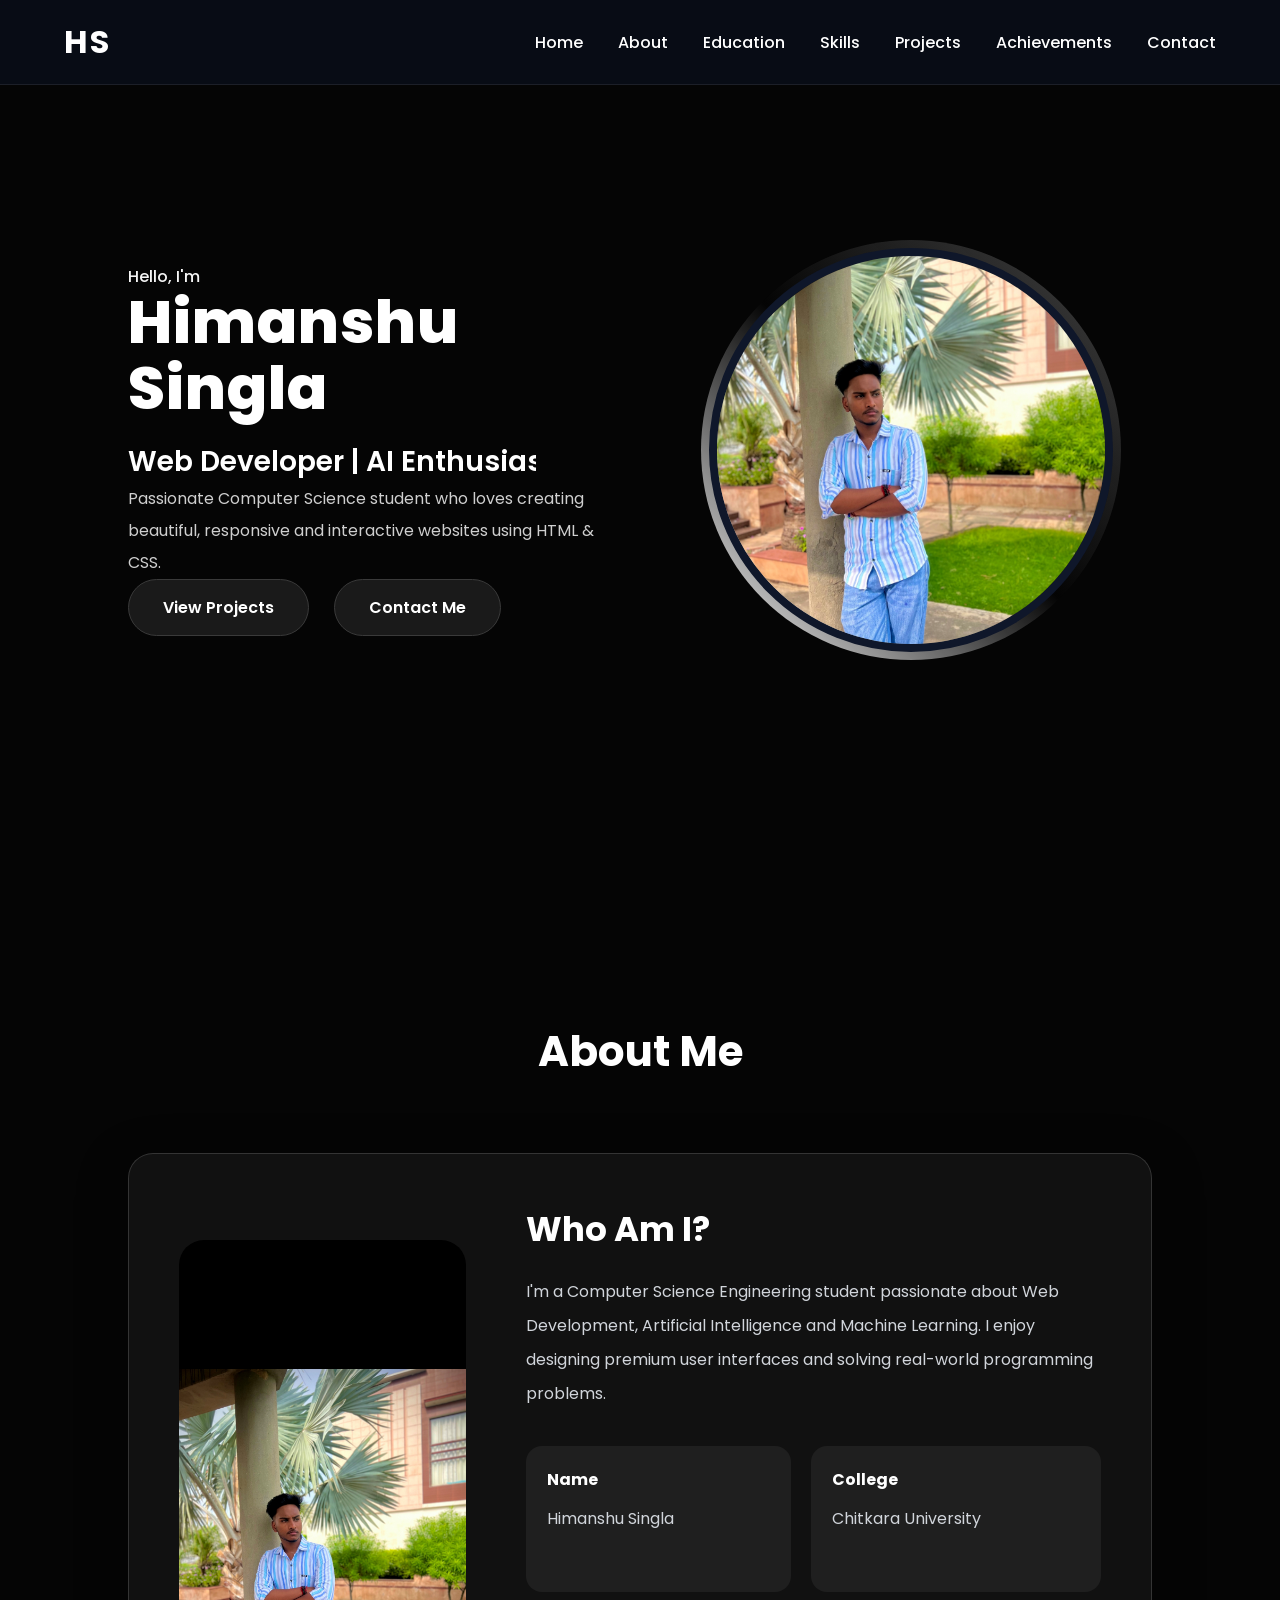
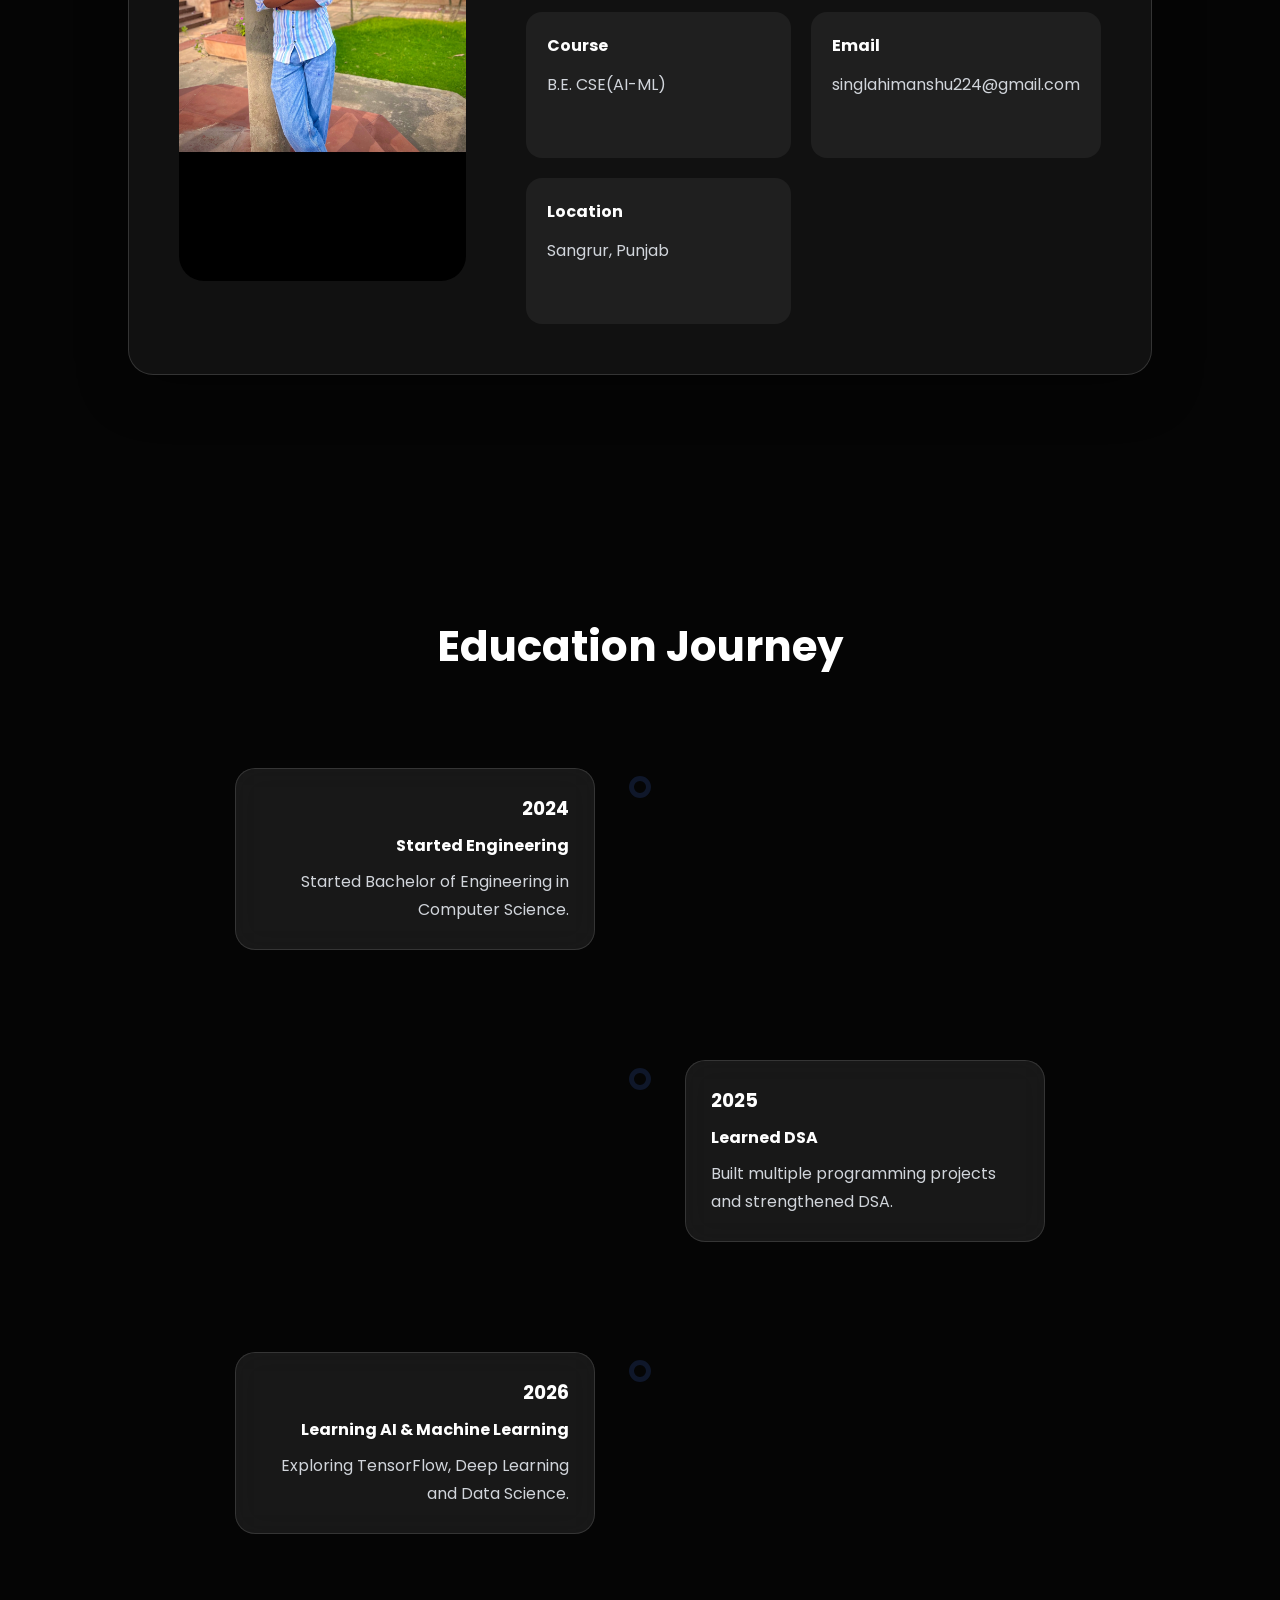
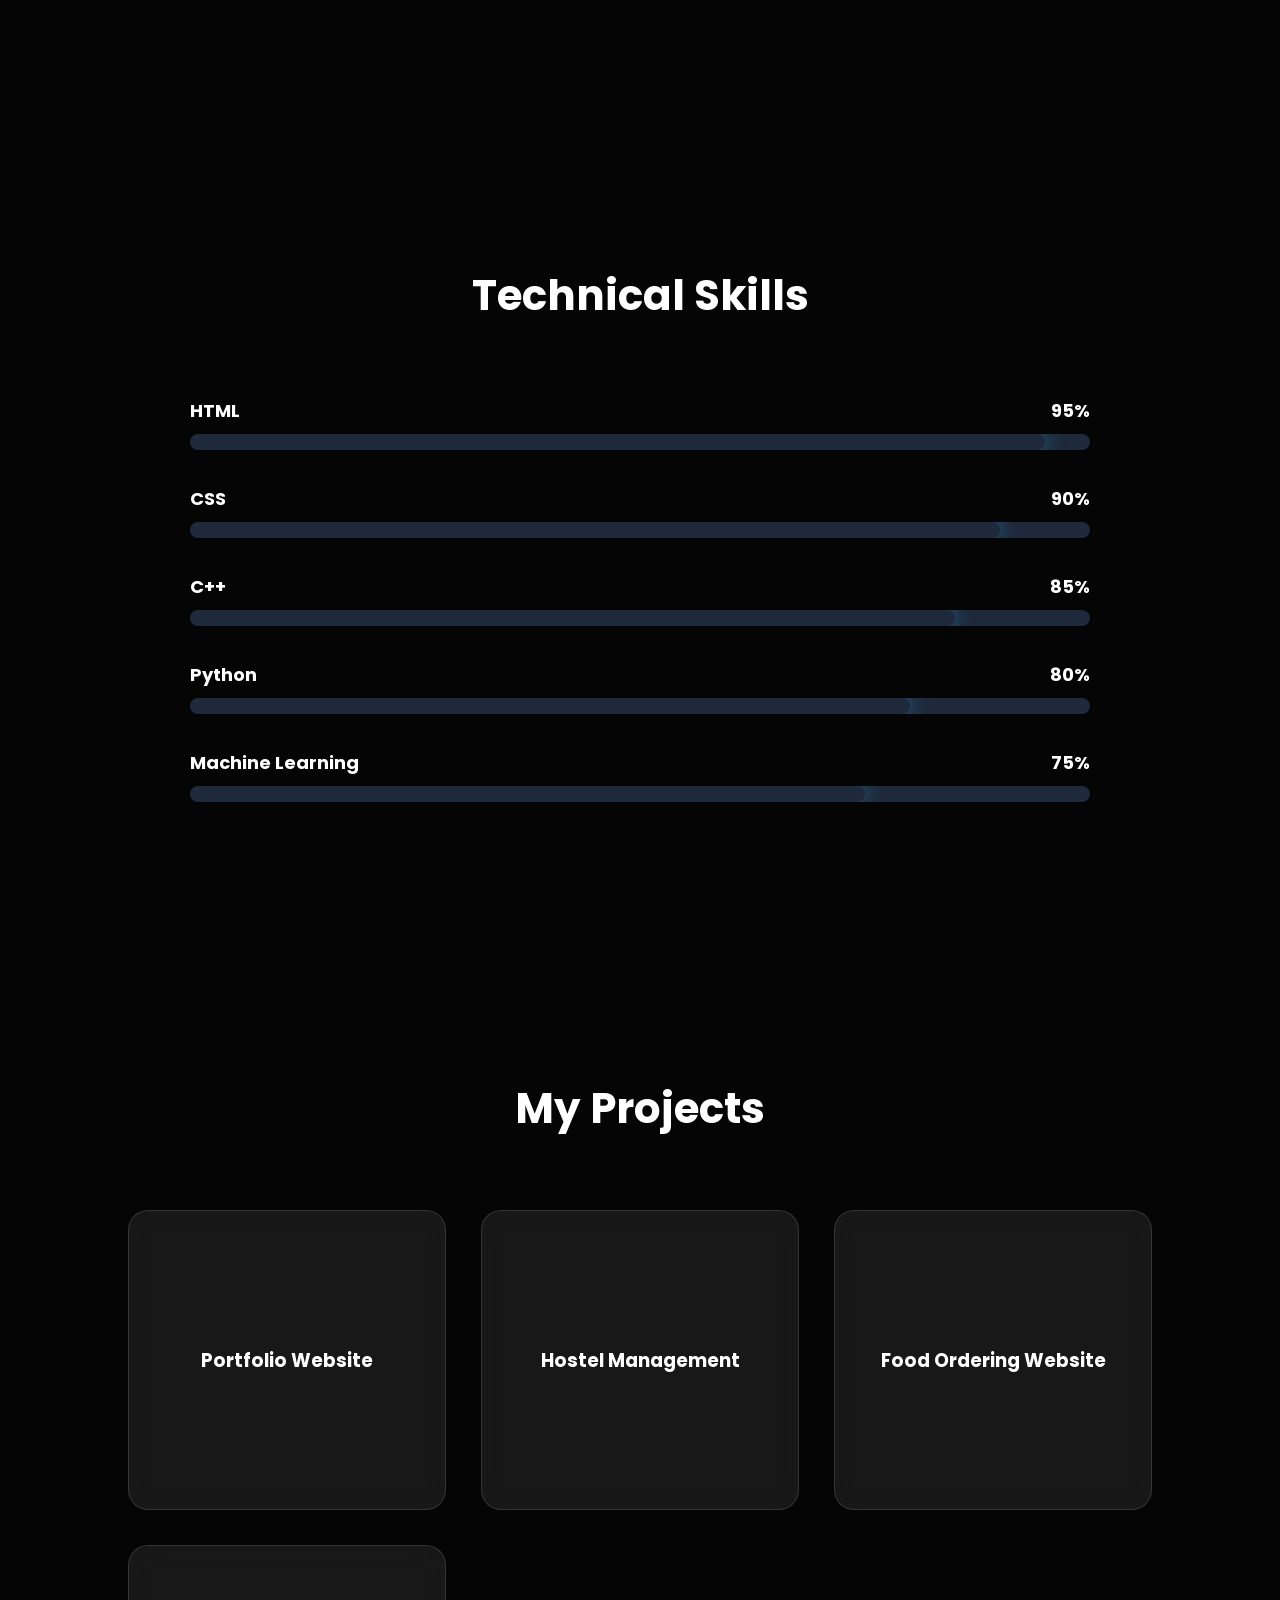
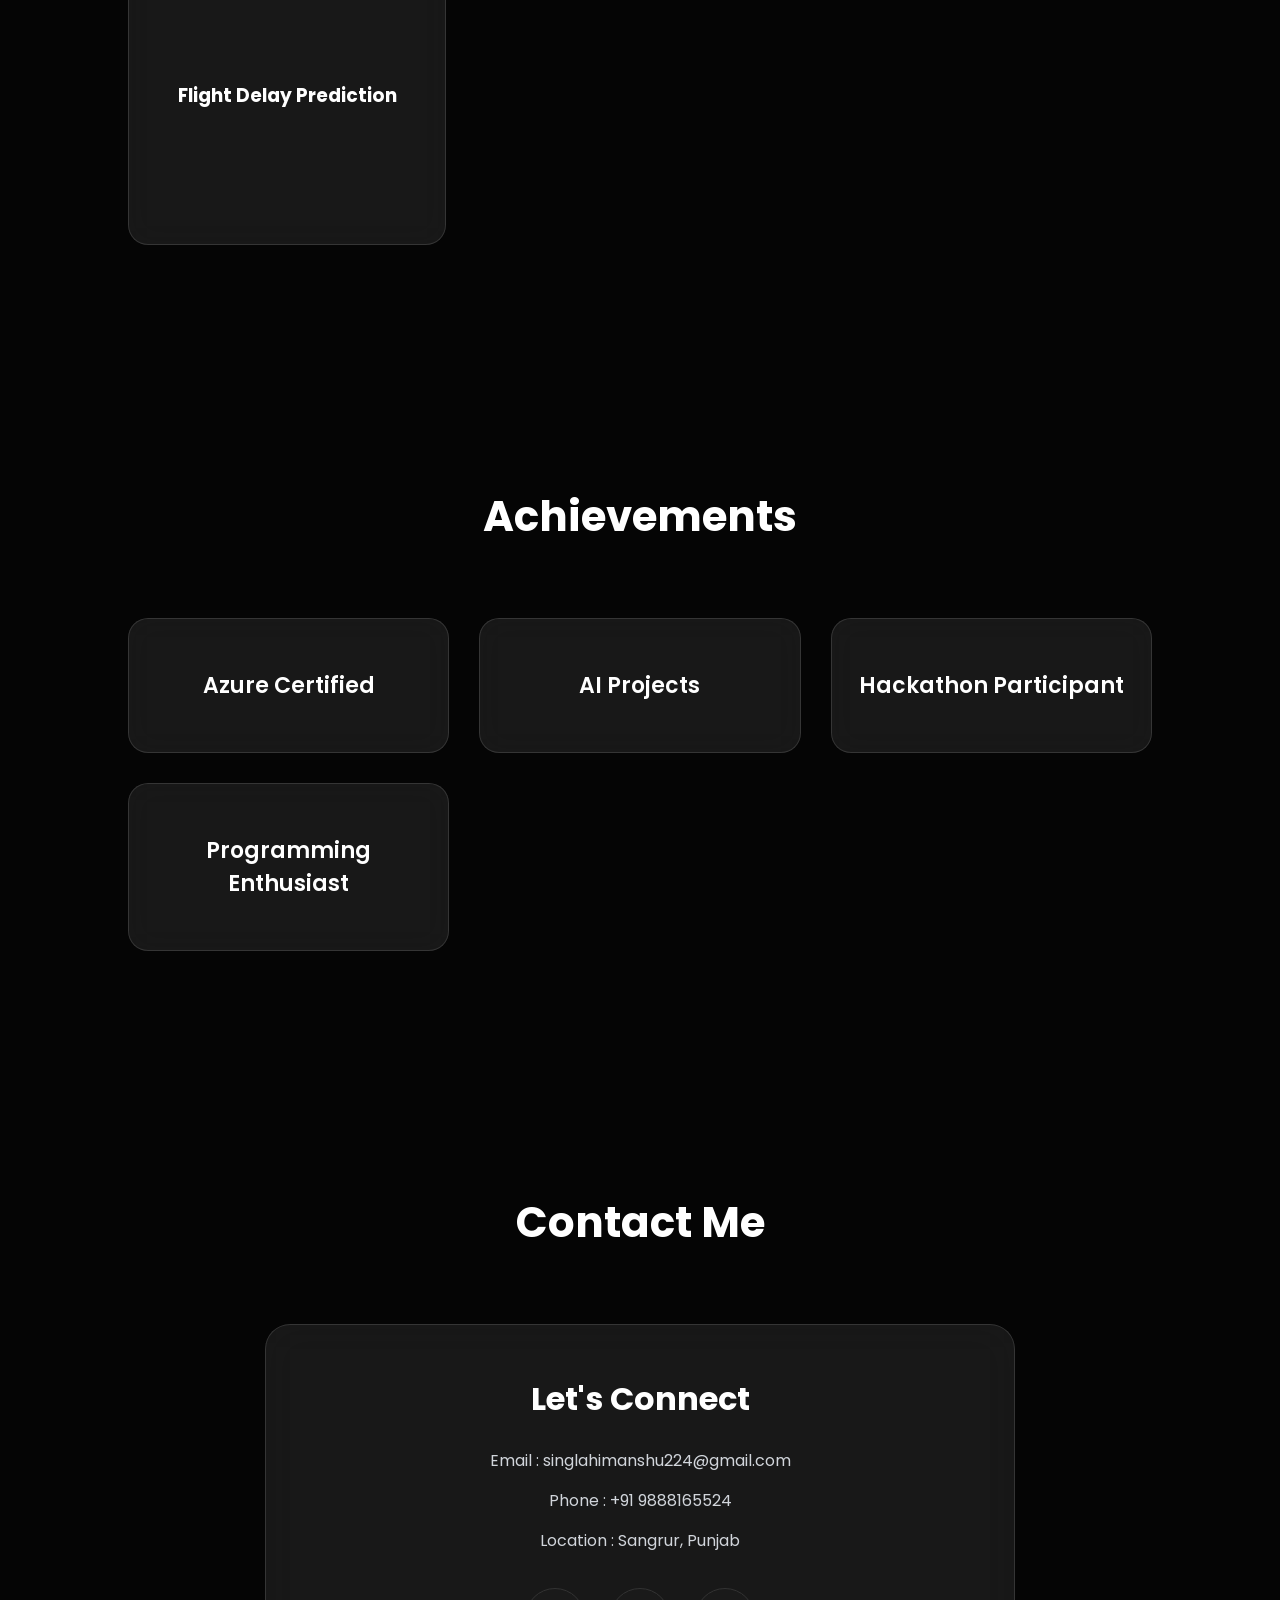
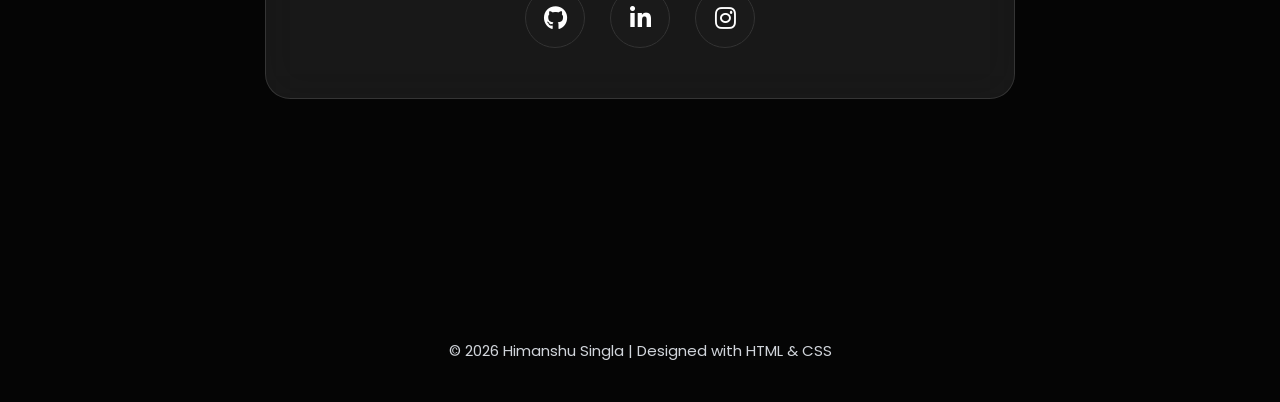
<file: index.html>
<!DOCTYPE html>
<html lang="en">

<head>
    <meta charset="UTF-8">
    <meta name="viewport" content="width=device-width, initial-scale=1.0">
    
    <title>Himanshu | Portfolio</title>

    <!-- Google Font -->
    <link rel="preconnect" href="https://fonts.googleapis.com">
    <link rel="preconnect" href="https://fonts.gstatic.com" crossorigin>
    <link rel="stylesheet" href="https://cdnjs.cloudflare.com/ajax/libs/font-awesome/6.6.0/css/all.min.css">
    <link href="https://fonts.googleapis.com/css2?family=Poppins:wght@300;400;500;600;700;800&display=swap"
        rel="stylesheet">

    <!-- CSS -->
    <link rel="stylesheet" href="style.css">
</head>

<body>

    <!-- ================================= -->
    <!-- Animated Background -->
    <!-- ================================= -->

    <div class="background"></div>

    <!-- ================================= -->
    <!-- Navigation -->
    <!-- ================================= -->

    <header>

        <nav class="navbar">

            <div class="logo">
                HS
            </div>

            <ul>

                <li><a href="#home">Home</a></li>

                <li><a href="#about">About</a></li>

                <li><a href="#education">Education</a></li>

                <li><a href="#skills">Skills</a></li>

                <li><a href="#projects">Projects</a></li>

                <li><a href="#achievements">Achievements</a></li>

                <li><a href="#contact">Contact</a></li>

            </ul>

        </nav>

    </header>

    <!-- ================================= -->
    <!-- Hero Section -->
    <!-- ================================= -->

    <section id="home" class="hero">

        <div class="hero-left">

            <p class="hello">Hello, I'm</p>
            <h1>
                Himanshu Singla
            </h1>
            <div class="typing">
                Web Developer | AI Enthusiast
            </div>

            <p class="intro">

                Passionate Computer Science student who loves creating beautiful,
                responsive and interactive websites using HTML & CSS.

            </p>

            <div class="hero-buttons">

                <a href="#projects" class="btn">
                    View Projects
                </a>

                <a href="#contact" class="btn-outline">
                    Contact Me
                </a>

            </div>

        </div>

        <div class="hero-right">

            <div class="profile-card">

                <img src="MyPhoto.jpg" alt="Profile">

            </div>

        </div>

    </section>

    <!-- ================================= -->
    <!-- About -->
    <!-- ================================= -->

    <section id="about" class="about">

        <h2 class="section-title">
            About Me
        </h2>

        <div class="about-container">

            <div class="about-image">

                <img src="MyPhoto.jpg" alt="Profile">

            </div>

            <div class="about-content">

                <h3>Who Am I?</h3>

                <p>

                    I'm a Computer Science Engineering student passionate about
                    Web Development, Artificial Intelligence and Machine Learning.

                    I enjoy designing premium user interfaces and solving
                    real-world programming problems.

                </p>

                <div class="info-grid">

                    <div class="info-card">
                        <h4>Name</h4>
                        <p>Himanshu Singla</p>
                    </div>

                    <div class="info-card">
                        <h4>College</h4>
                        <p>Chitkara University</p>
                    </div>

                    <div class="info-card">
                        <h4>Course</h4>
                        <p>B.E. CSE(AI-ML)</p>
                    </div>

                    <div class="info-card">
                        <h4>Email</h4>
                        <p>singlahimanshu224@gmail.com</p>
                    </div>

                    <div class="info-card">
                        <h4>Location</h4>
                        <p>Sangrur, Punjab</p>
                    </div>

                </div>

            </div>

        </div>

    </section>

    <!-- ================================= -->
    <!-- Education -->
    <!-- ================================= -->

    <section id="education" class="education">

        <h2 class="section-title">
            Education Journey
        </h2>

        <div class="timeline">

            <div class="timeline-item">

                <div class="circle"></div>

                <div class="timeline-content">

                    <h3>2024</h3>

                    <h4>Started Engineering</h4>

                    <p>

                        Started Bachelor of Engineering in Computer Science.

                    </p>

                </div>

            </div>

            <div class="timeline-item">

                <div class="circle"></div>

                <div class="timeline-content">

                    <h3>2025</h3>

                    <h4>Learned DSA</h4>

                    <p>

                        Built multiple programming projects and strengthened DSA.

                    </p>

                </div>

            </div>

            <div class="timeline-item">

                <div class="circle"></div>

                <div class="timeline-content">

                    <h3>2026</h3>

                    <h4>Learning AI & Machine Learning</h4>

                    <p>

                        Exploring TensorFlow, Deep Learning and Data Science.

                    </p>

                </div>

            </div>

        </div>

    </section>

    <!-- ================================= -->
    <!-- Skills -->
    <!-- ================================= -->

    <section id="skills" class="skills">

        <h2 class="section-title">
            Technical Skills
        </h2>

        <div class="skill-box">

            <div class="skill">

                <h4>HTML <span>95%</span></h4>

                <div class="bar">
                    <div class="html"></div>
                </div>

            </div>

            <div class="skill">

                <h4>CSS <span>90%</span></h4>

                <div class="bar">
                    <div class="css"></div>
                </div>

            </div>

            <div class="skill">

                <h4>C++ <span>85%</span></h4>

                <div class="bar">
                    <div class="cpp"></div>
                </div>

            </div>

            <div class="skill">

                <h4>Python <span>80%</span></h4>

                <div class="bar">
                    <div class="python"></div>
                </div>

            </div>

            <div class="skill">

                <h4>Machine Learning <span>75%</span></h4>

                <div class="bar">
                    <div class="ml"></div>
                </div>

            </div>

        </div>

    </section>

    <!-- ================================= -->
    <!-- Projects -->
    <!-- ================================= -->

    <section id="projects" class="projects">

        <h2 class="section-title">

            My Projects

        </h2>

        <div class="project-grid">

            <div class="flip-card">

                <div class="flip-inner">

                    <div class="front">

                        <h3>Portfolio Website</h3>

                    </div>

                    <div class="back">

                        <h3>Portfolio Website</h3>

                        <p>

                            Responsive personal portfolio using HTML & CSS.

                        </p>

                        <span>HTML | CSS</span>

                    </div>

                </div>

            </div>

            <div class="flip-card">

                <div class="flip-inner">

                    <div class="front">

                        <h3>Hostel Management</h3>

                    </div>

                    <div class="back">

                        <p>

                            Hostel management system for efficient administration.

                        </p>

                        <span>HTML | CSS | JS</span>

                    </div>

                </div>

            </div>

            <div class="flip-card">

                <div class="flip-inner">

                    <div class="front">

                        <h3>Food Ordering Website</h3>

                    </div>

                    <div class="back">

                        <p>

                            Food ordering website with backend integration.

                        </p>

                        <span>DJango | Flask</span>

                    </div>

                </div>

            </div>

            <div class="flip-card">

                <div class="flip-inner">

                    <div class="front">

                        <h3>Flight Delay Prediction</h3>

                    </div>

                    <div class="back">

                        <p>

                            Build a machine learning model to predict flight delays.

                        </p>

                        <span>Python | ML</span>

                    </div>

                </div>

            </div>

        </div>

    </section>

    <!-- ================================= -->
    <!-- Achievements -->
    <!-- ================================= -->

    <section id="achievements" class="achievements">

        <h2 class="section-title">

            Achievements

        </h2>

        <div class="achievement-grid">

            <div class="achievement-card">
                Azure Certified
            </div>

            <div class="achievement-card">
                AI Projects
            </div>

            <div class="achievement-card">
                Hackathon Participant
            </div>

            <div class="achievement-card">
                Programming Enthusiast
            </div>

        </div>

    </section>

    <!-- ================================= -->
    <!-- Contact -->
    <!-- ================================= -->

    <section id="contact" class="contact">

        <h2 class="section-title">

            Contact Me

        </h2>

        <div class="contact-card">

            <h3>Let's Connect</h3>

            <p>Email : singlahimanshu224@gmail.com</p>

            <p>Phone : +91 9888165524</p>

            <p>Location : Sangrur, Punjab</p>

            <div class="socials">
                <a href="https://github.com/Himanshu2-two" target="_blank">
                    <i class="fab fa-github"></i>
                </a>
                <a href="https://www.linkedin.com/in/himanshu-singla-4b30ab324?utm_source=share_via&utm_content=profile&utm_medium=member_android" target="_blank">
                    <i class="fab fa-linkedin-in"></i>
                </a>
                <a href="https://www.instagram.com/himanshu__singlla?igsh=NGRpeHk1aHNrdWs0" target="_blank">
                    <i class="fab fa-instagram"></i>
                </a>
            </div>

        </div>

    </section>

    <!-- ================================= -->
    <!-- Footer -->
    <!-- ================================= -->

    <footer>


        <p>

            © 2026 Himanshu Singla | Designed with HTML & CSS

        </p>

    </footer>

</body>

</html>
</file>
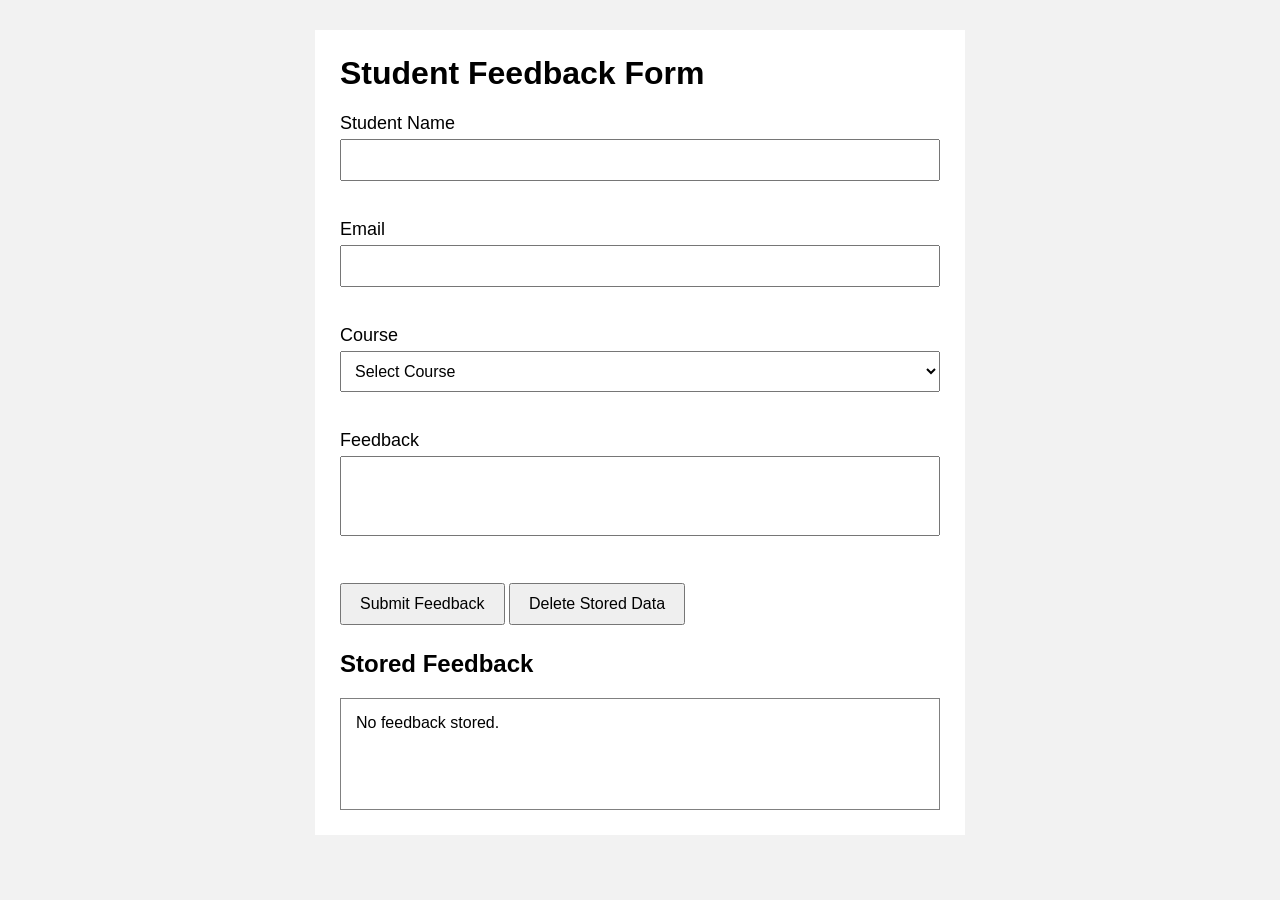
<file: Assignment3/index.html>
<!DOCTYPE html>
<html lang="en">
<head>
    <meta charset="UTF-8">
    <meta name="viewport" content="width=device-width, initial-scale=1.0">
    <title>Student Feedback Form</title>

    <link rel="stylesheet" href="style.css">
</head>
<body>

<div class="container">

    <h1>Student Feedback Form</h1>

    <form id="feedbackForm">

        <label>Student Name</label>
        <input type="text" id="name">
        <div class="error" id="nameError"></div>

        <label>Email</label>
        <input type="email" id="email">
        <div class="error" id="emailError"></div>

        <label>Course</label>
        <select id="course">
            <option value="">Select Course</option>
            <option>BE CSE</option>
            <option>BE CSE AI</option>
            <option>BCA</option>
            <option>MCA</option>
            <option>M.Tech</option>
        </select>
        <div class="error" id="courseError"></div>

        <label>Feedback</label>
        <textarea id="feedback"></textarea>
        <div class="error" id="feedbackError"></div>

        <button type="submit">Submit Feedback</button>
        <button type="button" id="deleteBtn">Delete Stored Data</button>

    </form>

    <h3 id="sessionUser"></h3>

    <h2>Stored Feedback</h2>

    <div id="displayData">
        No feedback stored.
    </div>

</div>

<script src="script.js"></script>

</body>
</html>
</file>
<file: style.css>
/* ======================================================
   GOOGLE FONT & RESET
====================================================== */

*{
    margin:0;
    padding:0;
    box-sizing:border-box;
    scroll-behavior:smooth;
}

:root{

    --background:#050505;
    --secondary-bg:#0d0d0d;
    --card:#111111;
    --card-hover:#1b1b1b;

    --text:#ffffff;
    --text-light:#bdbdbd;

    --accent:#ffffff;
    --border:#2a2a2a;

    --shadow:rgba(255,255,255,.08);

}

body{

    font-family:'Poppins',sans-serif;
    background:var(--background);
    color:var(--text);
    overflow-x:hidden;

}

.background{
    position: fixed;
    inset: 0;
    background: #050505;
    z-index: -5;
}
/* ======================================================
   NAVBAR
====================================================== */

header{

position:fixed;

top:0;

width:100%;

z-index:999;

backdrop-filter:blur(15px);

background:rgba(15,23,42,.45);

border-bottom:1px solid rgba(255,255,255,.08);

}

.navbar{

width:90%;

margin:auto;

display:flex;

justify-content:space-between;

align-items:center;

padding:18px 0;

}

.logo{

font-size:32px;

font-weight:700;

color:var(--primary);

letter-spacing:2px;

cursor:pointer;

transition:.4s;

}

.logo:hover{

transform:scale(1.1);

}

.navbar ul{

display:flex;

gap:35px;

list-style:none;

}

.navbar a{

text-decoration:none;

color:white;

font-weight:500;

position:relative;

transition:.4s;

}

.navbar a::after{

content:"";

position:absolute;

left:0;
bottom:-8px;

width:0;

height:3px;

background:var(--primary);

transition:.4s;

}

.navbar a:hover{

color:var(--primary);

}

.navbar a:hover::after{

width:100%;

}

/* ======================================================
   COMMON SECTION
====================================================== */

section{

padding:120px 10%;

}

.section-title{

font-size:42px;

text-align:center;

margin-bottom:70px;

color:white;

position:relative;

}

.section-title::after{

content:"";

position:absolute;

left:50%;

transform:translateX(-50%);

bottom:-18px;

width:90px;

height:4px;

background:var(--primary);

border-radius:10px;

}

/* ======================================================
   HERO SECTION
====================================================== */

.hero{

min-height:100vh;

display:flex;

justify-content:space-between;

align-items:center;

gap:60px;

}

.hero-left{

flex:1;

}

.hero-right{

flex:1;

display:flex;

justify-content:center;

}

.hello{
    color:#f5f5f5;
    font-weight:500;
}

.hero h1{
    font-size:60px;
    font-weight:800;
    color:#fff;
    line-height:1.1;
    margin-bottom:20px;
    letter-spacing:1px;
}

.intro{
    color:#cfcfcf;
    line-height:32px;
}

/* ======================================================
   CSS TYPING EFFECT
====================================================== */

.typing{

font-size:28px;

font-weight:600;

color:var(--primary);

width:24ch;

overflow:hidden;

white-space:nowrap;

border-right:4px solid var(--primary);

animation:

typing 5s steps(24) infinite,

blink .8s infinite;

}


@keyframes typing{

0%{

width:0;

}

50%{

width:24ch;

}

100%{

width:24ch;

}

}

@keyframes blink{

50%{

border-color:transparent;

}

}

/* ======================================================
   HERO BUTTONS
====================================================== */

.hero-buttons{

display:flex;

gap:25px;

}

.btn,
.btn-outline{

padding:15px 34px;

text-decoration:none;

font-weight:600;

border-radius:40px;

transition:.4s;

position:relative;

overflow:hidden;

}

.btn{
    background:#1a1a1a;
    color:#fff;
    border:1px solid #3a3a3a;
}

.btn::before{

content:"";

position:absolute;

left:-100%;

top:0;

width:100%;

height:100%;

background:white;

transition:.5s;

z-index:-1;

}

.btn:hover::before{

left:0;

}

.btn:hover{
    background:#fff;
    color:#000;
    transform:translateY(-6px);
    box-shadow:0 10px 30px rgba(255,255,255,.15);
}

.btn-outline{
    background:#1a1a1a;
    color:#fff;
    border:1px solid #3a3a3a;
    padding:15px 34px;
    border-radius:40px;
    text-decoration:none;
    font-weight:600;
    transition:.4s;
}

.btn-outline::before{
    content:"";
    position:absolute;
    left:-100%;
    top:0;
    width:100%;
    height:100%;
    background:white;
    transition:.5s;
    z-index:-1;
}

.btn-outline:hover::before{
    left:0;
}
.btn-outline:hover{
    background:#fff;
    color:#000;
    transform:translateY(-6px);
    box-shadow:0 10px 30px rgba(255,255,255,.15);
}

/* ======================================================
   PROFILE IMAGE
====================================================== */

.profile-card{
    width:420px;
    height:420px;
    border-radius:50%;
    padding:8px;

    background:linear-gradient(
    45deg,
    #ffffff,
    transparent,
    #444444);

}
.profile-card img{

width:100%;

height:100%;

border-radius:50%;

object-fit:cover;

display:block;

border:8px solid #0f172a;

transition:.5s;

}

.profile-card img:hover{

transform:scale(1.06);

}

/* ======================================================
   GLASSMORPHISM CARD
====================================================== */

.about-container{

display:grid;

grid-template-columns:1fr 2fr;

gap:60px;

align-items:center;

background:var(--card);

padding:50px;

border-radius:25px;

backdrop-filter:blur(20px);

border:1px solid rgba(255,255,255,.15);

box-shadow:0 15px 50px rgba(0,0,0,.35);

}

.about-image img{

width:100%;

border-radius:25px;

transition:.5s;

}

.about-image img:hover{

transform:scale(1.05);

}

.about-content h3{

font-size:34px;

margin-bottom:20px;

}

.about-content p{

line-height:34px;

color:#d1d5db;

margin-bottom:35px;

}

.info-grid{

display:grid;

grid-template-columns:repeat(2,1fr);

gap:20px;

}

.info-card{

background:rgba(255,255,255,.06);

padding:20px;

border-radius:16px;

transition:.4s;

border:1px solid transparent;

}

.info-card:hover{

transform:translateY(-8px);

border-color:var(--primary);

box-shadow:0 10px 25px rgba(56,189,248,.25);

}

.info-card h4{

margin-bottom:10px;

color:var(--primary);

}

/* ======================================================
   EDUCATION TIMELINE
====================================================== */

.timeline{

    position:relative;
    max-width:900px;
    margin:auto;

}

.timeline::before{

    content:"";
    position:absolute;
    left:50%;
    top:0;
    width:4px;
    height:100%;
    background:linear-gradient(var(--primary),var(--secondary));
    transform:translateX(-50%);
    border-radius:10px;

}

.timeline-item{

    width:50%;
    position:relative;
    padding:20px 45px;
    margin-bottom:70px;

}

.timeline-item:nth-child(odd){

    left:0;
    text-align:right;

}

.timeline-item:nth-child(even){

    left:50%;

}

.circle{

    position:absolute;
    width:22px;
    height:22px;
    border-radius:50%;
    background:var(--primary);
    border:5px solid #0f172a;
    top:28px;
    z-index:5;
    box-shadow:0 0 25px var(--primary);

}

.timeline-item:nth-child(odd) .circle{

    right:-11px;

}

.timeline-item:nth-child(even) .circle{

    left:-11px;

}

.timeline-content{

    background:rgba(255,255,255,.08);
    padding:25px;
    border-radius:20px;
    backdrop-filter:blur(15px);
    border:1px solid rgba(255,255,255,.12);
    transition:.4s;

}

.timeline-content:hover{

    transform:translateY(-10px) scale(1.02);
    box-shadow:0 15px 35px rgba(56,189,248,.35);

}

.timeline-content h3{

    color:var(--primary);
    margin-bottom:10px;

}

.timeline-content h4{

    margin-bottom:10px;

}

.timeline-content p{

    color:#d1d5db;
    line-height:28px;

}

/* ======================================================
   SKILLS
====================================================== */

.skill-box{

    max-width:900px;
    margin:auto;

}

.skill{

    margin-bottom:35px;

}

.skill h4{

    display:flex;
    justify-content:space-between;
    margin-bottom:10px;
    font-size:18px;

}

.bar{

    width:100%;
    height:16px;
    border-radius:30px;
    overflow:hidden;
    background:#1e293b;

}

.bar div{

    height:100%;
    border-radius:30px;
    background:linear-gradient(90deg,var(--primary),var(--secondary));
    box-shadow:0 0 20px rgba(56,189,248,.5);

}

.html{

    width:95%;
    animation:htmlBar 2s;

}

.css{

    width:90%;
    animation:cssBar 2s;

}

.cpp{

    width:85%;
    animation:cppBar 2s;

}

.python{

    width:80%;
    animation:pythonBar 2s;

}

.ml{

    width:75%;
    animation:mlBar 2s;

}

@keyframes htmlBar{

from{width:0;}
to{width:95%;}

}

@keyframes cssBar{

from{width:0;}
to{width:90%;}

}

@keyframes cppBar{

from{width:0;}
to{width:85%;}

}

@keyframes pythonBar{

from{width:0;}
to{width:80%;}

}

@keyframes mlBar{

from{width:0;}
to{width:75%;}

}

/* ======================================================
   PROJECTS
====================================================== */

.project-grid{

    display:grid;
    grid-template-columns:repeat(auto-fit,minmax(260px,1fr));
    gap:35px;

}

.flip-card{

    height:300px;
    perspective:1000px;

}

.flip-inner{

    width:100%;
    height:100%;
    position:relative;
    transform-style:preserve-3d;
    transition:1s;

}

.flip-card:hover .flip-inner{

    transform:rotateY(180deg);

}

.front,
.back{

    position:absolute;
    width:100%;
    height:100%;
    border-radius:20px;
    backface-visibility:hidden;
    display:flex;
    justify-content:center;
    align-items:center;
    flex-direction:column;
    padding:25px;

}

.front{

    background:rgba(255,255,255,.08);
    backdrop-filter:blur(15px);
    border:1px solid rgba(255,255,255,.12);

}

.back{

    background:linear-gradient(135deg,#0ea5e9,#1e293b);
    transform:rotateY(180deg);

}

.back p{

    margin:20px 0;
    text-align:center;
    line-height:28px;

}

.back span{

    background:white;
    color:#0f172a;
    padding:10px 20px;
    border-radius:30px;
    font-weight:600;

}

/* ======================================================
   ACHIEVEMENTS
====================================================== */

.achievement-grid{

    display:grid;
    grid-template-columns:repeat(auto-fit,minmax(240px,1fr));
    gap:30px;

}

.achievement-card{

    background:rgba(255,255,255,.08);
    backdrop-filter:blur(15px);
    border-radius:20px;
    padding:50px 25px;
    text-align:center;
    border:1px solid rgba(255,255,255,.12);
    transition:.4s;
    font-size:22px;
    font-weight:600;

}

.achievement-card:hover{

    transform:translateY(-12px);
    border-color:var(--primary);
    box-shadow:0 15px 35px rgba(56,189,248,.4);

}

/* ======================================================
   CONTACT
====================================================== */

.contact-card{

    max-width:750px;
    margin:auto;
    padding:50px;
    text-align:center;
    border-radius:25px;
    background:rgba(255,255,255,.08);
    backdrop-filter:blur(20px);
    border:1px solid rgba(255,255,255,.12);

}

.contact-card h3{

    font-size:32px;
    margin-bottom:25px;

}

.contact-card p{

    margin:15px 0;
    color:#d1d5db;

}

.socials{
    display:flex;
    justify-content:center;
    gap:25px;
    margin-top:35px;
}

.socials a{
    width:60px;
    height:60px;
    display:flex;
    justify-content:center;
    align-items:center;
    border-radius:50%;
    background:#1a1a1a;
    color:#fff;
    font-size:24px;
    text-decoration:none;
    border:1px solid #333;
    transition:all .4s ease;
}

.socials a:hover{
    background:#fff;
    color:#000;
    transform:translateY(-8px) scale(1.1);
    box-shadow:0 12px 30px rgba(255,255,255,.2);
}
/* ======================================================
   FOOTER
====================================================== */

footer{

    position:relative;
    text-align:center;
    padding:120px 20px 40px;

}



footer p{

    color:#d1d5db;
    font-size:15px;

}

/* ======================================================
   RESPONSIVE
====================================================== */

@media(max-width:992px){

.hero{

flex-direction:column-reverse;
text-align:center;

}

.about-container{

grid-template-columns:1fr;

}

.info-grid{

grid-template-columns:1fr;

}

.profile-card{

width:320px;
height:320px;

}

.timeline::before{

left:20px;

}

.timeline-item{

left:0 !important;
width:100%;
padding-left:70px;
padding-right:10px;
text-align:left !important;

}

.timeline-item .circle{

left:9px !important;

}

.navbar{

flex-direction:column;
gap:20px;

}

.navbar ul{

flex-wrap:wrap;
justify-content:center;

}

}

@media(max-width:768px){

.hero h1{

font-size:46px;

}

.typing{

font-size:22px;

}

.section-title{

font-size:34px;

}

.hero-buttons{

flex-direction:column;

}

.project-grid,
.achievement-grid{

grid-template-columns:1fr;

}

.contact-card{

padding:35px 20px;

}

.socials{

flex-direction:column;

}

}

@media(max-width:480px){

section{

padding:90px 7%;

}

.hero h1{

font-size:36px;

}

.profile-card{

width:240px;
height:240px;

}

.logo{

font-size:26px;

}

.navbar ul{

gap:15px;

}

}
</file>
<file: Assignment3/style.css>
body{
    font-family: Arial, Helvetica, sans-serif;
    background:#f2f2f2;
}

.container{
    width:600px;
    margin:30px auto;
    background:white;
    padding:25px;
}

h1{
    margin-top:0;
}

label{
    display:block;
    margin-top:15px;
    font-size:18px;
}

input,
select,
textarea{
    width:100%;
    padding:10px;
    margin-top:5px;
    font-size:16px;
    box-sizing:border-box;
}

textarea{
    resize:none;
    height:80px;
}

.error{
    color:red;
    font-size:15px;
    margin-top:5px;
    height:18px;
}

button{
    padding:10px 18px;
    margin-top:20px;
    font-size:16px;
    cursor:pointer;
}

#displayData{
    border:1px solid gray;
    padding:15px;
    margin-top:20px;
    min-height:80px;
}

#sessionUser{
    margin-top:25px;
}
</file>
